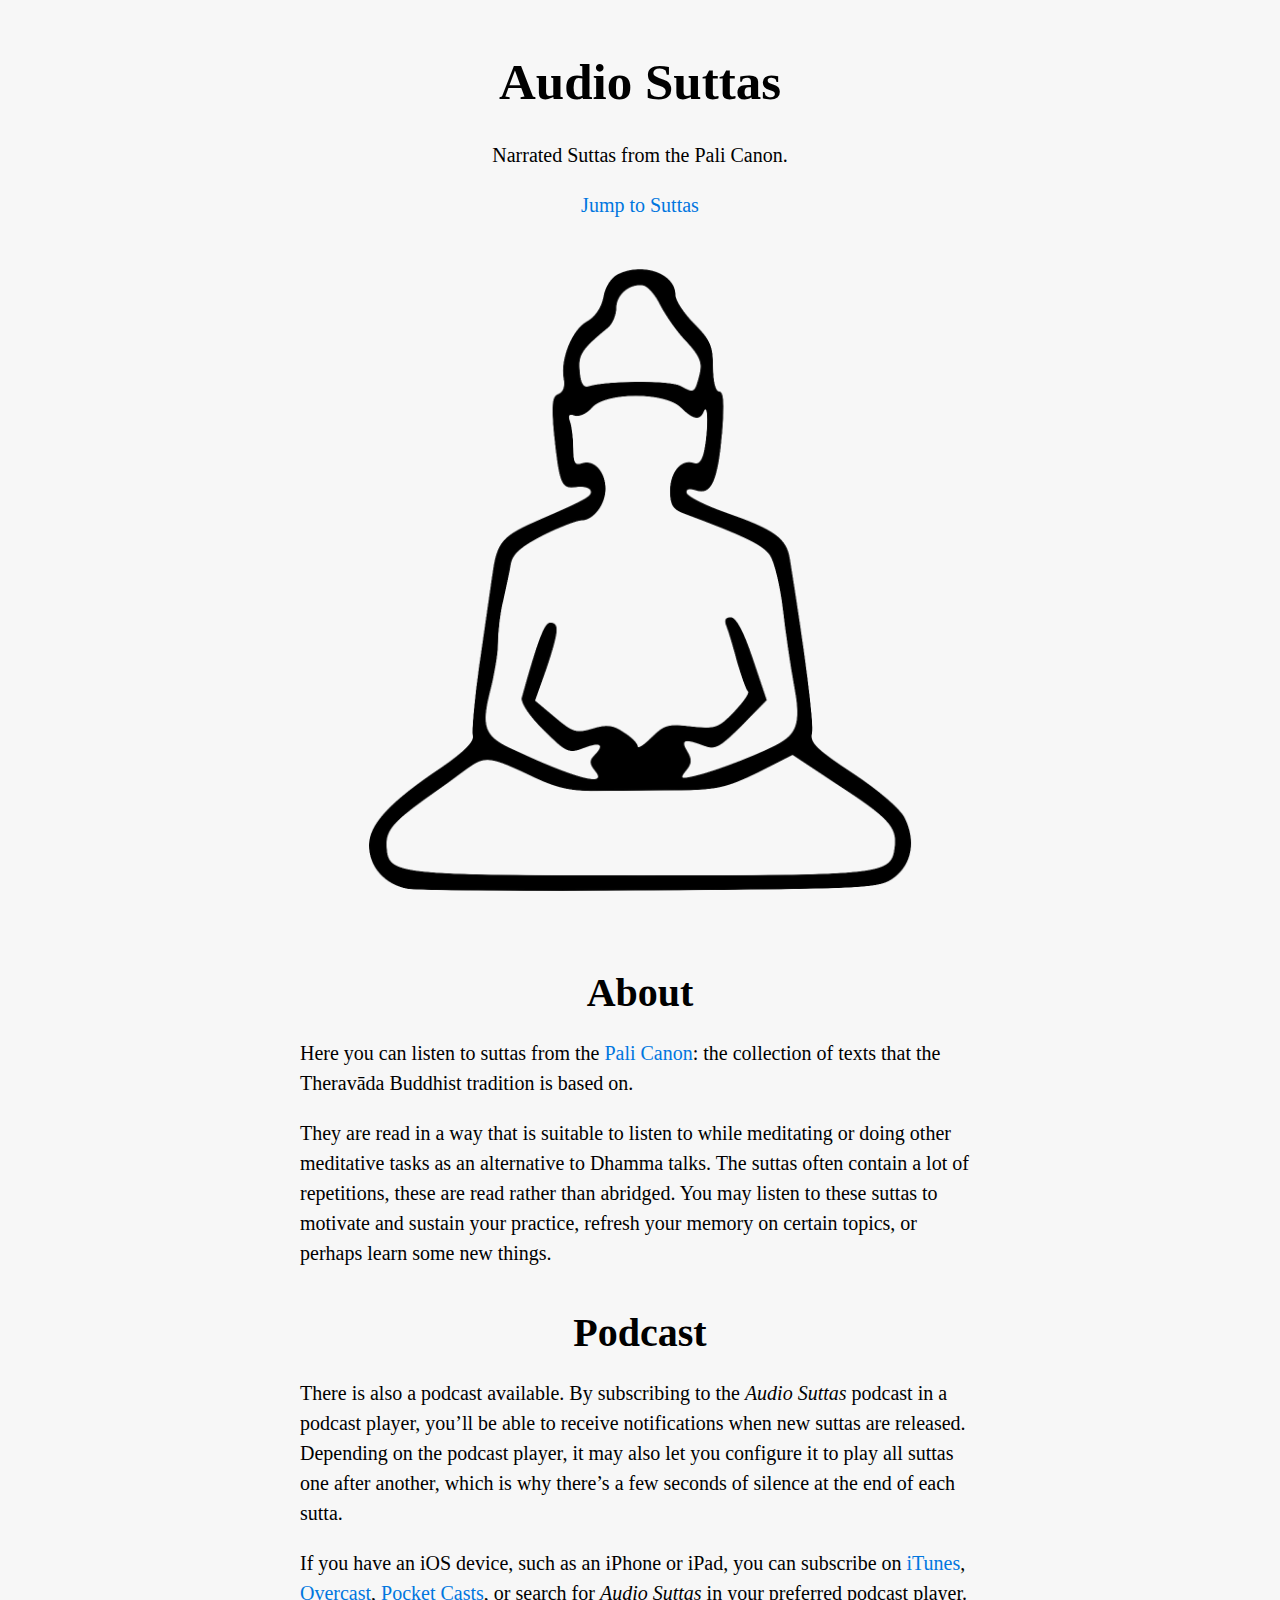
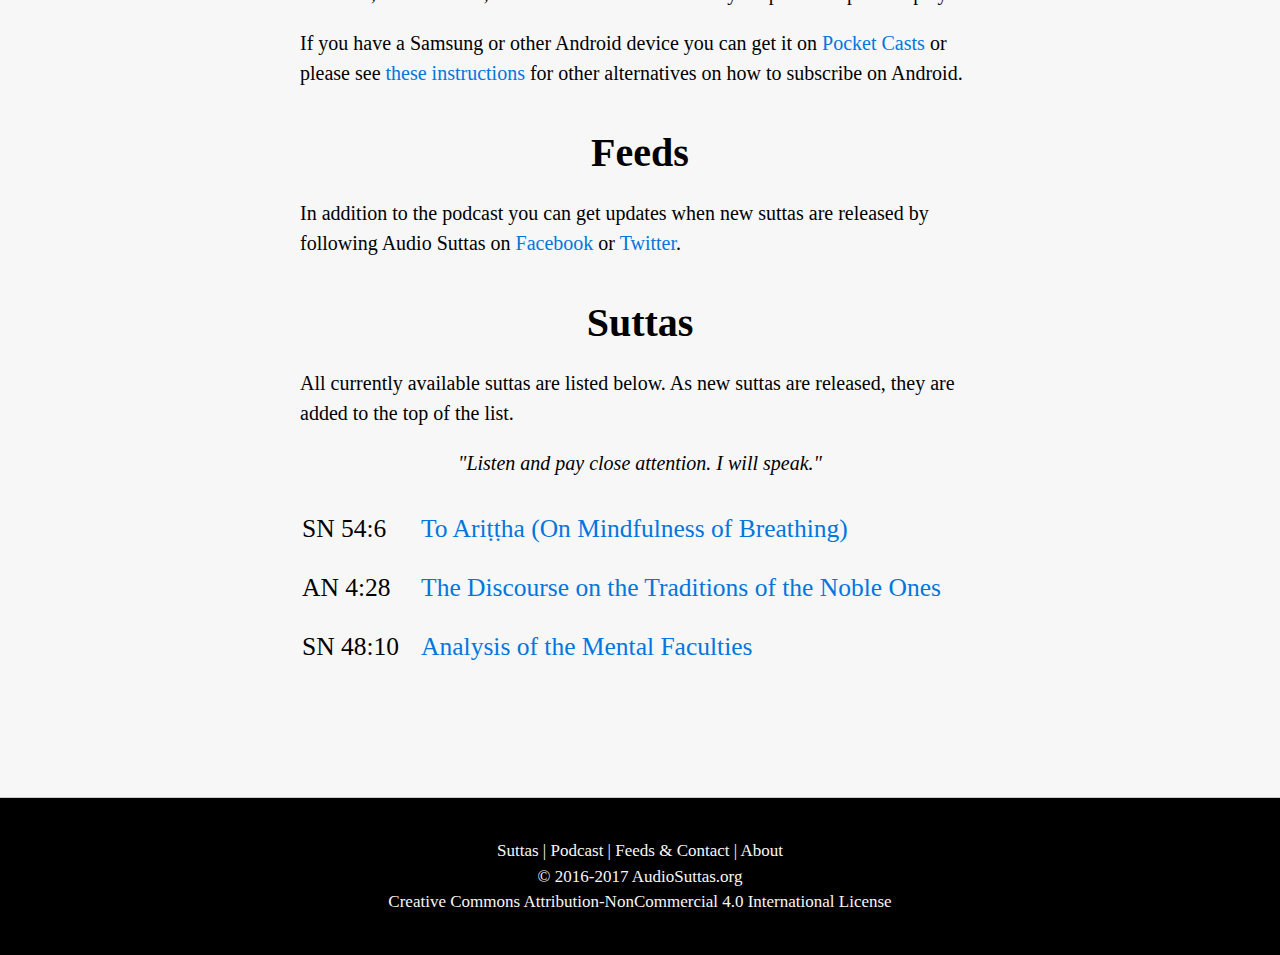
<file: index.html>
<!DOCTYPE html>
<html xmlns="http://www.w3.org/1999/xhtml" xml:lang="en" lang="en">
<head>

	<meta charset="utf-8">
	<meta http-equiv="X-UA-Compatible" content="IE=edge">
	<meta name="viewport" content="width=device-width, initial-scale=1">
	<meta name="robots" content="all">
	<meta name="copyright" content="Audio Suttas" />
	<link rel="stylesheet" href="/style.css" type="text/css">

	<!-- Page Specifics -->				
	<title>Audio Suttas</title>
	<meta name="description" content="Narrated suttas from the Pali Canon.">
	<meta name="keywords" content="dhamma, dharma, theravada, sutta, reading, audio, pali canon, buddhism, podcast">    
	<link rel="canonical" href="http://audiosuttas.org/">

	<!-- Open Graph -->
	<meta property="og:locale" content="en_US">
	<meta property="og:type" content="article">
	<meta property="og:title" content="Audio Suttas">
	<meta property="og:description" content="Narrated suttas from the Pali Canon.">
	<meta property="og:url" content="http://audiosuttas.org/">
	<meta property="og:site_name" content="Audio Suttas">    
	<meta property="og:image" content="http://audiosuttas.org/audiosuttas-400x400.png">
	<meta property="og:image:width" content="400" />
	<meta property="og:image:height" content="400" />
    
	<!-- Twitter Card -->
	<meta name="twitter:card" content="summary" />
	<meta name="twitter:site" content="@audiosuttas" />

</head>

<body class="site">
	<div class="site-wrap">
		
		<header class="px2">
			<div class="measure">
				<h1 class="center">Audio Suttas</h1>
				<p class="center">
					Narrated Suttas from the Pali Canon.
				</p>	
				<p class="center"><a class="center" href="#suttas">Jump to Suttas</a></p>
			</div>
		</header>
		
		<div class="px2">
			<div class="measure">
				
				<div>
					<img src="/audiosuttas-1400x1400.png" alt="Audio Suttas" />
				</div>
			
				<h2 id="about" class="center">About</h2>
				
				<p>
					Here you can listen to suttas from the <a href="https://en.wikipedia.org/wiki/Pāli_Canon">Pali Canon</a>: the collection of texts 
					that the Theravāda Buddhist tradition is based on.
				</p>
				
				<p>
					They are read in a way that is suitable to listen to while meditating or doing other meditative tasks as an alternative to Dhamma talks.
					The suttas often contain a lot of repetitions, these are read rather than abridged. 			
					You may listen to these suttas to motivate and sustain your practice, refresh your memory on certain topics, or perhaps learn some new things.
				</p>
		
				<h2 id="podcast" class="center">Podcast</h2>
		
				<p>
					There is also a podcast available. By subscribing to the <em>Audio Suttas</em> podcast in a podcast player, you’ll be able to receive notifications when new suttas are released.
					Depending on the podcast player, it may also let you configure it to play all suttas one after another, which is why
					there’s a few seconds of silence at the end of each sutta.	
				</p>
				
				<p>
					If you have an iOS device, such as an iPhone or iPad, you can subscribe on <a href="http://link.audiosuttas.org/itunes">iTunes</a>,
					<a href="http://link.audiosuttas.org/overcast">Overcast</a>, <a href="http://link.audiosuttas.org/pocketcasts">Pocket Casts</a>, or search for <em>Audio Suttas</em> in your 
					preferred podcast player.
				</p>
				
				<p>
					If you have a Samsung or other Android device you can get it on 
					<a href="http://link.audiosuttas.org/pocketcasts">Pocket Casts</a> or please see 
					<a href="http://link.audiosuttas.org/android" title="Subscribe on Android">these instructions</a>
					for other alternatives on how to subscribe on Android.
				</p>
				
				<h2 id="feeds" class="center">Feeds</h2>		
				
				<p>
					In addition to the podcast you can get updates when new suttas are released by following Audio Suttas on 
					<a href="http://link.audiosuttas.org/facebook">Facebook</a> or <a href="http://link.audiosuttas.org/twitter">Twitter</a>.
				</p>
				
				<h2 id="suttas" class="center">Suttas</h2>
				
				<p>All currently available suttas are listed below. As new suttas are released, they are added to the top of the list.</p>
			
				<p class="center">
					<em>"Listen and pay close attention. I will speak."</em>
				</p>
				
				<table class="suttas">
					<tr>
						<td>SN 54:6</td>
						<td><a href="sn54/6/">To Ariṭṭha (On Mindfulness of Breathing)</a></td>
					</tr>
					<tr>
						<td>AN 4:28</td>
						<td><a href="an4/28/">The Discourse on the Traditions of the Noble Ones</a></td>
					</tr>
					<tr>
						<td>SN 48:10</td>
						<td><a href="sn48/10/">Analysis of the Mental Faculties</a></td>
					</tr>						
				</table>
			
			</div>
		</div>
	</div>
	
	<footer class="center px2 py3">
	  <div class="measure">
		  <a href="/#suttas">Suttas</a> | <a href="/#podcast">Podcast</a> | <a href="/#feeds">Feeds &amp; Contact</a> | <a href="/#about">About</a> 
			<br/>© 2016-2017 AudioSuttas.org
			<br/><a href="http://creativecommons.org/licenses/by-nc/4.0/">Creative Commons Attribution-NonCommercial 4.0 International License</a>
	  </div>
	</footer>
	
</body>
</html>
</file>
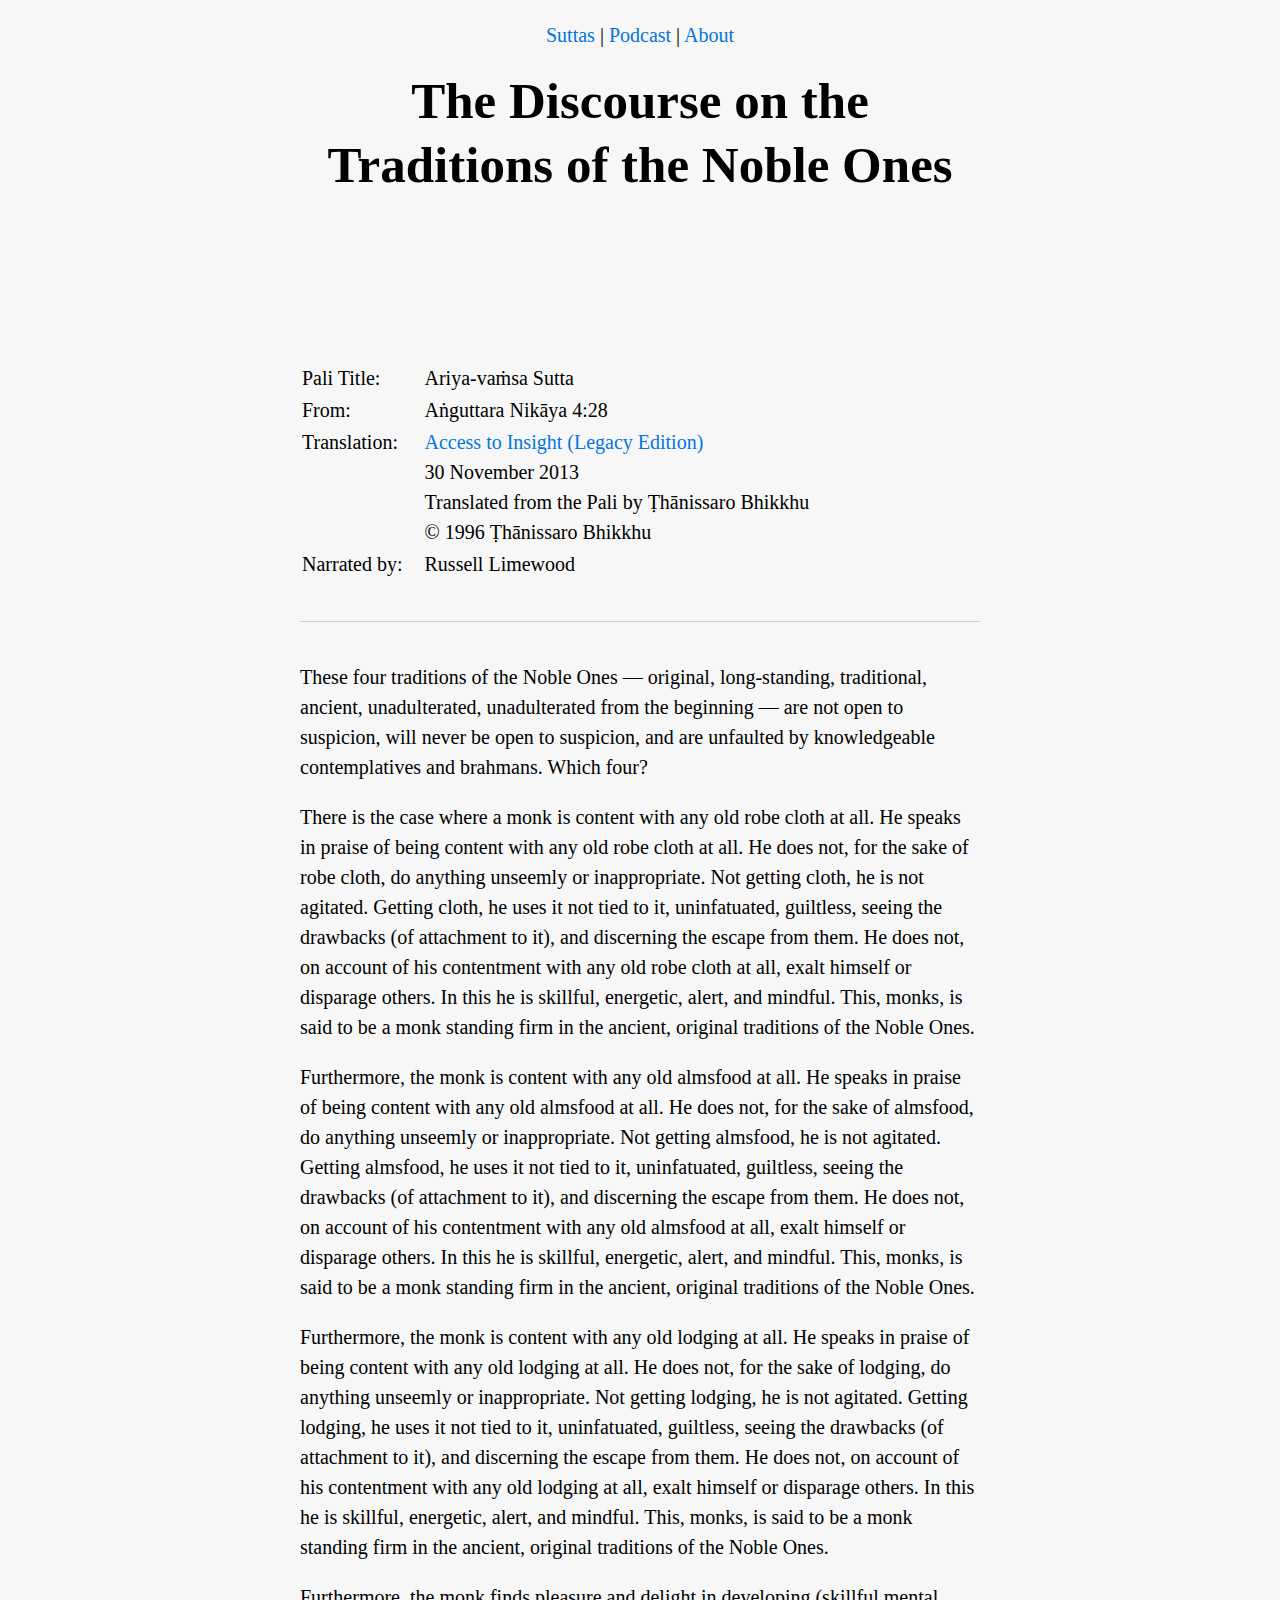
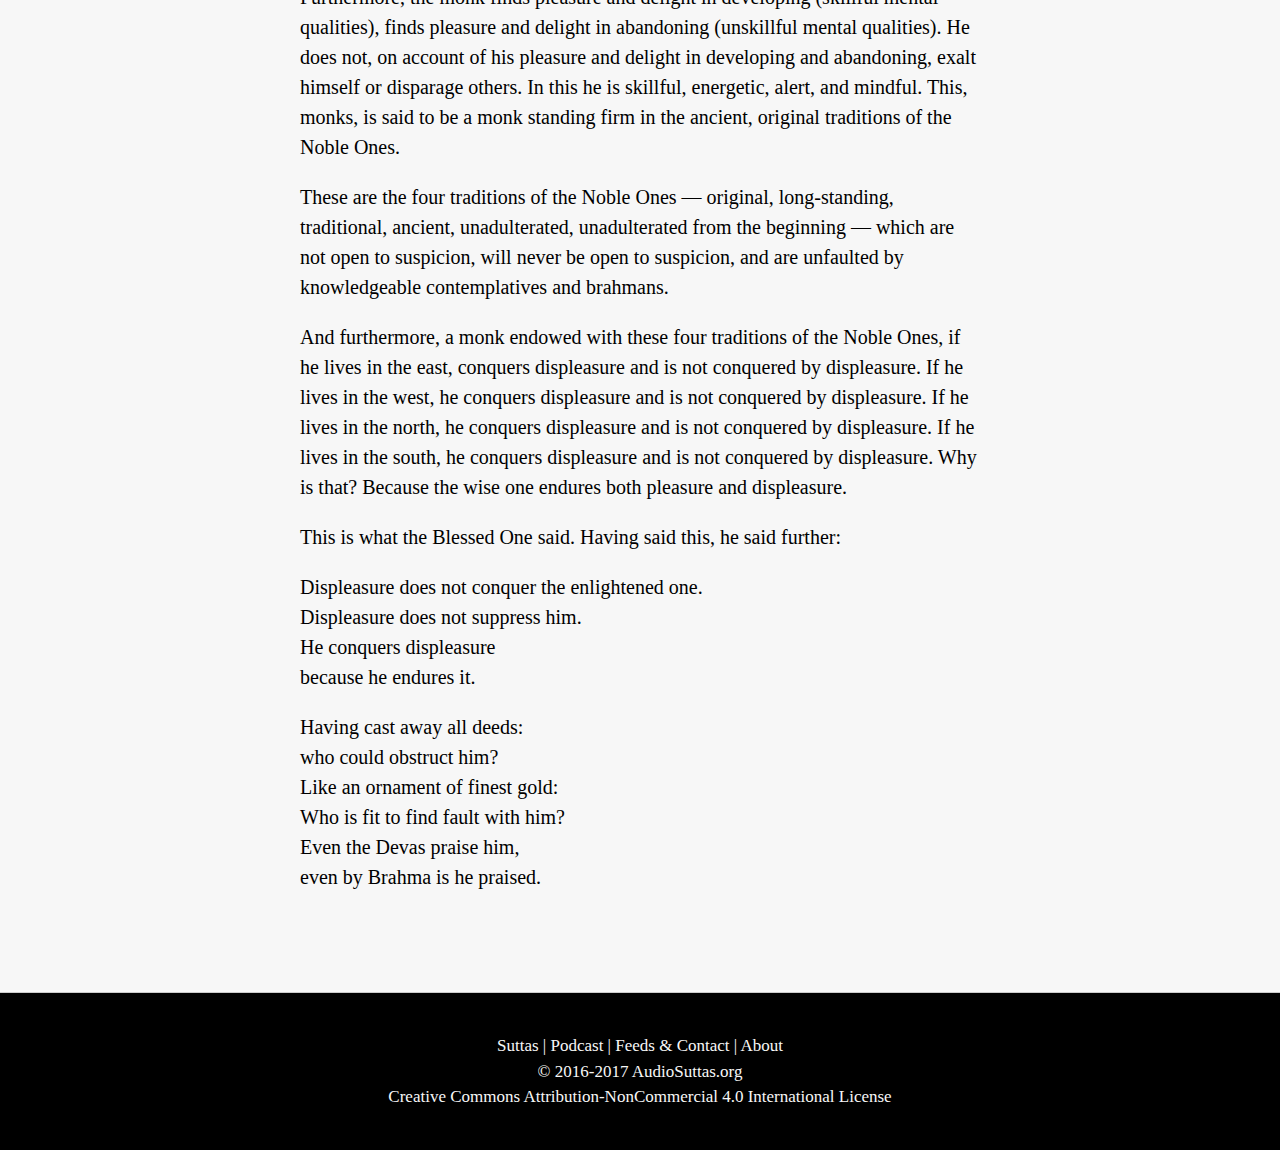
<file: an4/28/index.html>
<!DOCTYPE html>
<html xmlns="http://www.w3.org/1999/xhtml" xml:lang="en" lang="en">
<head>

	<meta charset="utf-8">
	<meta http-equiv="X-UA-Compatible" content="IE=edge">
	<meta name="viewport" content="width=device-width, initial-scale=1">
	<meta name="robots" content="all">
	<meta name="copyright" content="Audio Suttas" />
	<link rel="stylesheet" href="/style.css" type="text/css">

	<!-- Page Specifics -->				
	<title>The Discourse on the Traditions of the Noble Ones</title>
	<meta name="description" content="Listen to a narrated version of this sutta.">
	<meta name="keywords" content="dhamma, dharma, theravada, sutta, reading, audio, pali canon, buddhism, podcast">
	<link rel="canonical" href="http://audiosuttas.org/an4/28/">

	<!-- Open Graph -->
	<meta property="og:locale" content="en_US">
	<meta property="og:type" content="article">
	<meta property="og:title" content="The Discourse on the Traditions of the Noble Ones">
	<meta property="og:description" content="Listen to a narrated version of this sutta.">
	<meta property="og:url" content="http://audiosuttas.org/an4/28/">
	<meta property="og:site_name" content="Audio Suttas">    
	<meta property="og:image" content="http://audiosuttas.org/audiosuttas-400x400.png">
	<meta property="og:image:width" content="400" />
	<meta property="og:image:height" content="400" />
    
	<!-- Twitter Card -->
	<meta name="twitter:card" content="summary" />
	<meta name="twitter:site" content="@audiosuttas" />

</head>

<body class="site">
	<div class="site-wrap">
		
		<header class="px2">
			<div class="measure">
				<p class="center">
					<a href="/#suttas">Suttas</a> | <a href="/#podcast">Podcast</a> | <a href="/#about">About</a>	
				</p>	
			</div>
		</header>
		
		<div class="px2">
			<div class="measure">
				<article>
				<h1 class="center">The Discourse on the Traditions of the Noble Ones</h1>		
				
				<div class="episode">
					
					<iframe src="http://publisher.podtrac.com/player/ODQzMjQ1/Mg2" width="100%" height="100" scrolling="no" frameborder="no"></iframe>
					
					<table class="sutta-info">
						<tr>
							<td>Pali Title:</td>
							<td>Ariya-vaṁsa Sutta</td>
						</tr>
						<tr>
							<td>From:</td>
							<td>Aṅguttara Nikāya 4:28</td>
						</tr>
						<tr>
							<td>Translation:</td>
							<td>
								<a href="http://www.accesstoinsight.org/tipitaka/an/an04/an04.028.than.html">Access to Insight (Legacy Edition)</a> 
								<br/>30 November 2013
								<br/>Translated from the Pali by Ṭhānissaro Bhikkhu
								<br/> © 1996 Ṭhānissaro Bhikkhu
							</td>
						</tr>
						<tr>
							<td>Narrated by:</td>
							<td>Russell Limewood</td>
						</tr>
					</table>
				</div>
				
				<hr/>
				
				<div class="sutta-text">
					<p>These four traditions of the Noble Ones — original, long-standing, traditional, ancient, unadulterated, unadulterated from the beginning — are not open to suspicion, will never be open to suspicion, and are unfaulted by knowledgeable contemplatives and brahmans. Which four?</p>
					
					<p>There is the case where a monk is content with any old robe cloth at all. He speaks in praise of being content with any old robe cloth at all. He does not, for the sake of robe cloth, do anything unseemly or inappropriate. Not getting cloth, he is not agitated. Getting cloth, he uses it not tied to it, uninfatuated, guiltless, seeing the drawbacks (of attachment to it), and discerning the escape from them. He does not, on account of his contentment with any old robe cloth at all, exalt himself or disparage others. In this he is skillful, energetic, alert, and mindful. This, monks, is said to be a monk standing firm in the ancient, original traditions of the Noble Ones.</p>
					
					<p>Furthermore, the monk is content with any old almsfood at all. He speaks in praise of being content with any old almsfood at all. He does not, for the sake of almsfood, do anything unseemly or inappropriate. Not getting almsfood, he is not agitated. Getting almsfood, he uses it not tied to it, uninfatuated, guiltless, seeing the drawbacks (of attachment to it), and discerning the escape from them. He does not, on account of his contentment with any old almsfood at all, exalt himself or disparage others. In this he is skillful, energetic, alert, and mindful. This, monks, is said to be a monk standing firm in the ancient, original traditions of the Noble Ones.</p>
					
					<p>Furthermore, the monk is content with any old lodging at all. He speaks in praise of being content with any old lodging at all. He does not, for the sake of lodging, do anything unseemly or inappropriate. Not getting lodging, he is not agitated. Getting lodging, he uses it not tied to it, uninfatuated, guiltless, seeing the drawbacks (of attachment to it), and discerning the escape from them. He does not, on account of his contentment with any old lodging at all, exalt himself or disparage others. In this he is skillful, energetic, alert, and mindful. This, monks, is said to be a monk standing firm in the ancient, original traditions of the Noble Ones.</p>
					
					<p>Furthermore, the monk finds pleasure and delight in developing (skillful mental qualities), finds pleasure and delight in abandoning (unskillful mental qualities). He does not, on account of his pleasure and delight in developing and abandoning, exalt himself or disparage others. In this he is skillful, energetic, alert, and mindful. This, monks, is said to be a monk standing firm in the ancient, original traditions of the Noble Ones.</p>
					
					<p>These are the four traditions of the Noble Ones — original, long-standing, traditional, ancient, unadulterated, unadulterated from the beginning — which are not open to suspicion, will never be open to suspicion, and are unfaulted by knowledgeable contemplatives and brahmans.</p>
					
					<p>And furthermore, a monk endowed with these four traditions of the Noble Ones, if he lives in the east, conquers displeasure and is not conquered by displeasure. If he lives in the west, he conquers displeasure and is not conquered by displeasure. If he lives in the north, he conquers displeasure and is not conquered by displeasure. If he lives in the south, he conquers displeasure and is not conquered by displeasure. Why is that? Because the wise one endures both pleasure and displeasure.</p>
					
					<p>This is what the Blessed One said. Having said this, he said further:</p>
					
					<p>Displeasure does not conquer the enlightened one.<br/>
					 Displeasure does not suppress him.<br/>
					He conquers displeasure<br/>
					 because he endures it.</p>
					
					<p>Having cast away all deeds:<br/>
					 who could obstruct him?<br/>
					Like an ornament of finest gold:<br/>
					 Who is fit to find fault with him?<br/>
					Even the Devas praise him,<br/>
					 even by Brahma is he praised.</p>
				</div> 
				</article>			
			</div>
		</div>
	</div>
	
	<footer class="center px2 py3">
	  <div class="measure">
			<a href="/#suttas">Suttas</a> | <a href="/#podcast">Podcast</a> | <a href="/#feeds">Feeds &amp; Contact</a> | <a href="/#about">About</a> 
		  <br/>© 2016-2017 AudioSuttas.org
		  <br/><a href="http://creativecommons.org/licenses/by-nc/4.0/">Creative Commons Attribution-NonCommercial 4.0 International License</a>
	  </div>
	</footer>
	
</body>
</html>
</file>
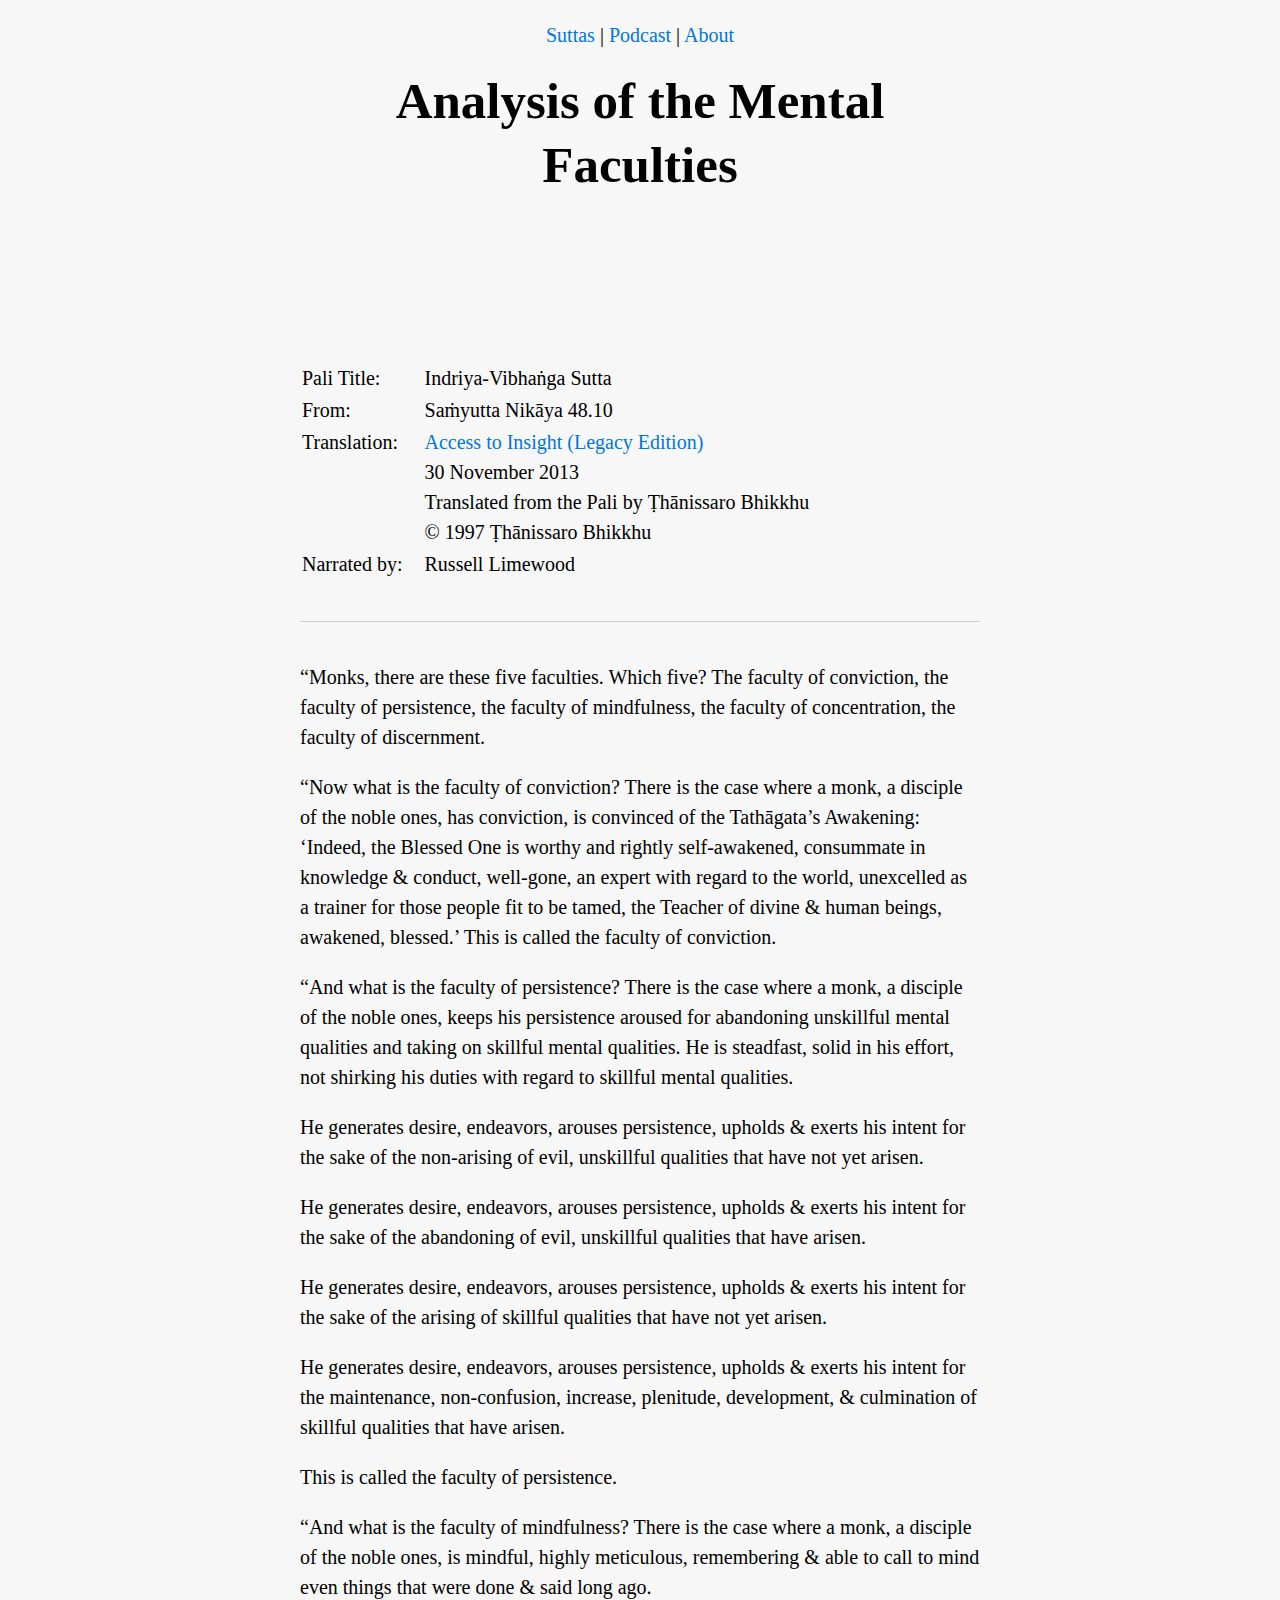
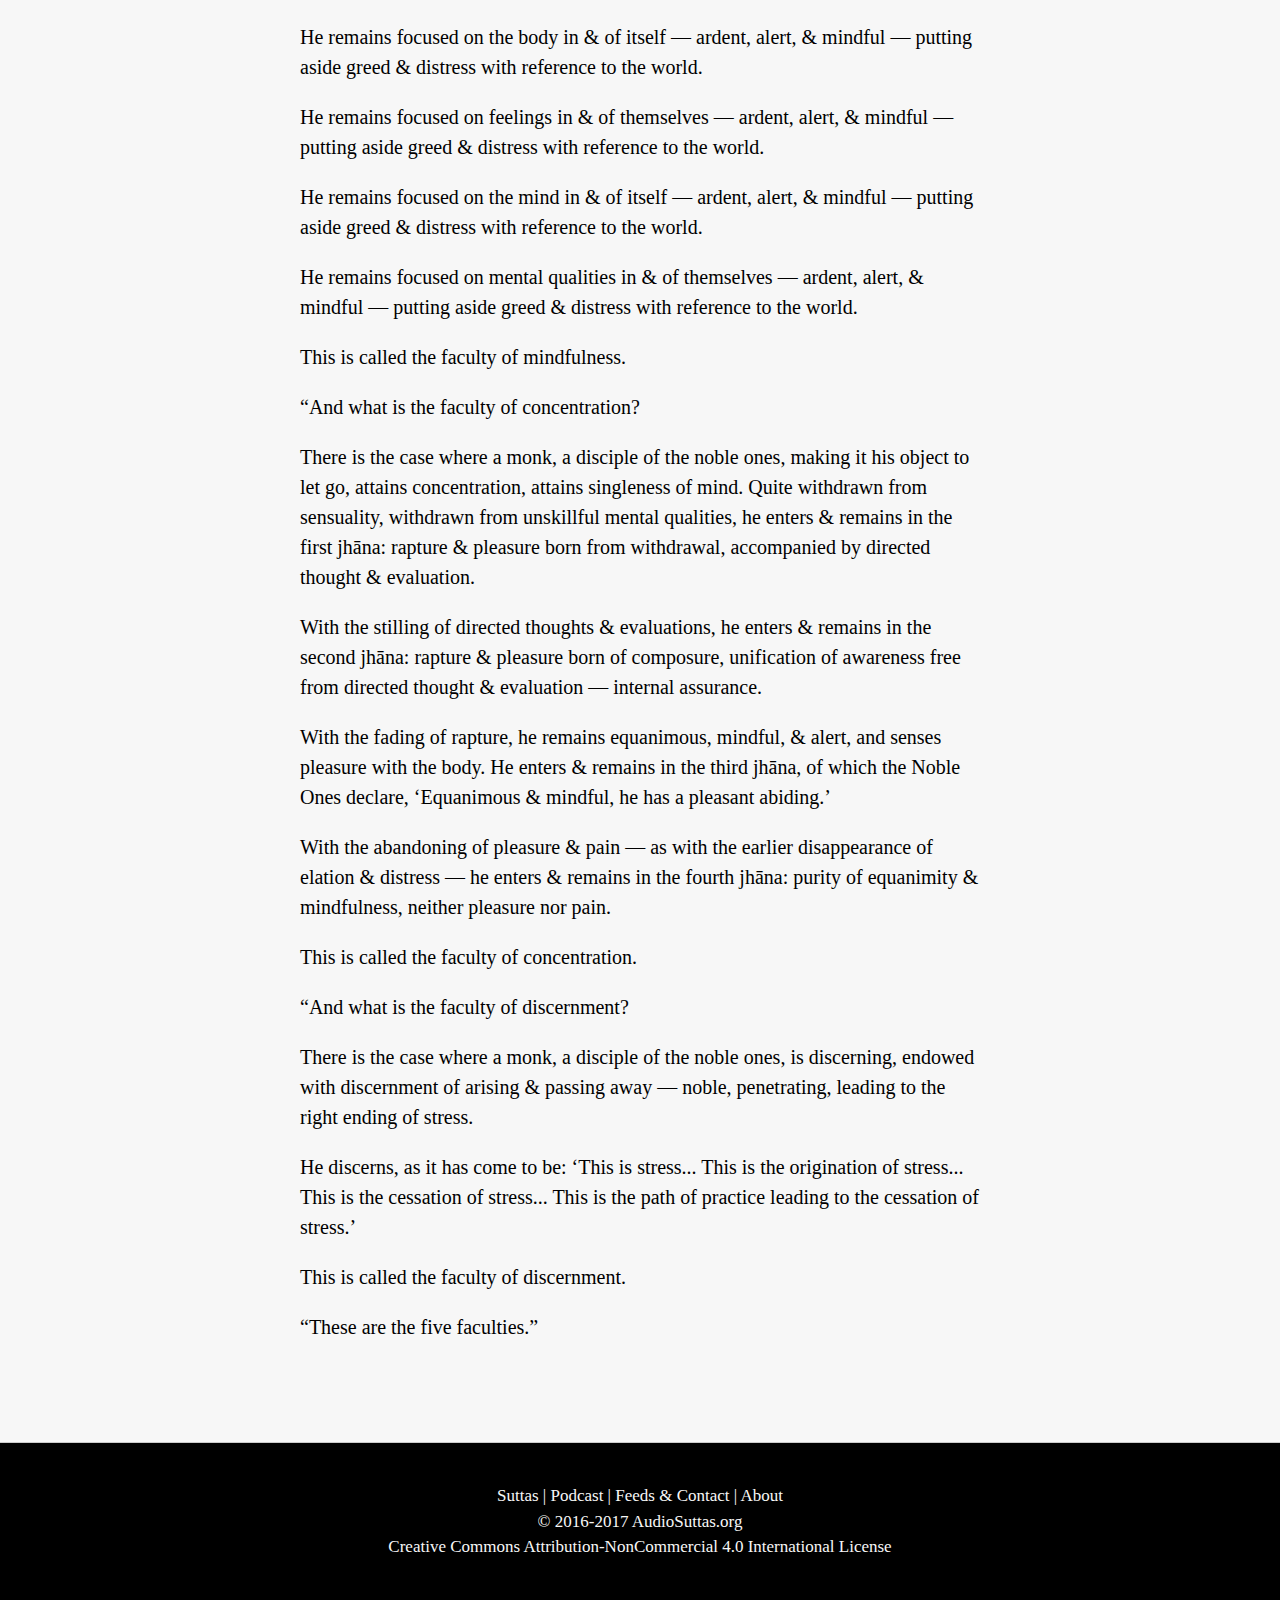
<file: sn48/10/index.html>
<!DOCTYPE html>
<html xmlns="http://www.w3.org/1999/xhtml" xml:lang="en" lang="en">
<head>

	<meta charset="utf-8">
	<meta http-equiv="X-UA-Compatible" content="IE=edge">
	<meta name="viewport" content="width=device-width, initial-scale=1">
	<meta name="robots" content="all">
	<meta name="copyright" content="Audio Suttas" />
	<link rel="stylesheet" href="/style.css" type="text/css">

	<!-- Page Specifics -->				
	<title>Analysis of the Mental Faculties</title>
	<meta name="description" content="Listen to a narrated version of this sutta.">
	<meta name="keywords" content="dhamma, dharma, theravada, sutta, reading, audio, pali canon, buddhism, podcast">
	<link rel="canonical" href="http://audiosuttas.org/sn48/10/">

	<!-- Open Graph -->
	<meta property="og:locale" content="en_US">
	<meta property="og:type" content="article">
	<meta property="og:title" content="Analysis of the Mental Faculties">
	<meta property="og:description" content="Listen to a narrated version of this sutta.">
	<meta property="og:url" content="http://audiosuttas.org/sn48/10/">
	<meta property="og:site_name" content="Audio Suttas">    
	<meta property="og:image" content="http://audiosuttas.org/audiosuttas-400x400.png">
	<meta property="og:image:width" content="400" />
	<meta property="og:image:height" content="400" />
    
	<!-- Twitter Card -->
	<meta name="twitter:card" content="summary" />
	<meta name="twitter:site" content="@audiosuttas" />

</head>

<body class="site">
	<div class="site-wrap">
		
		<header class="px2">
			<div class="measure">
				<p class="center">
					<a href="/#suttas">Suttas</a> | <a href="/#podcast">Podcast</a> | <a href="/#about">About</a>
				</p>	
			</div>
		</header>
		
		<div class="px2">
			<div class="measure">
				<article>
				<h1 class="center">Analysis of the Mental Faculties</h1>		
				
				<div class="episode">

					<iframe src="http://publisher.podtrac.com/player/ODQzMjQ1/MQ2" width="100%" height="100" scrolling="no" frameborder="no"></iframe>
					
					<table class="sutta-info">
						<tr>
							<td>Pali Title:</td>
							<td>Indriya-Vibhaṅga Sutta</td>
						</tr>
						<tr>
							<td>From:</td>
							<td>Saṁyutta Nikāya 48.10</td>
						</tr>
						<tr>
							<td>Translation:</td>
							<td>
								<a href="http://www.accesstoinsight.org/tipitaka/sn/sn48/sn48.010.than.html">Access to Insight (Legacy Edition)</a> 
								<br/>30 November 2013
								<br/>Translated from the Pali by Ṭhānissaro Bhikkhu
								<br/> © 1997 Ṭhānissaro Bhikkhu
							</td>
						</tr>
						<tr>
							<td>Narrated by:</td>
							<td>Russell Limewood</td>
						</tr>
					</table>
				</div>
				
				<hr/>
				
				<div class="sutta-text">
					<p>“Monks, there are these five faculties. Which five? The faculty of conviction, the faculty of persistence, the faculty of mindfulness, the faculty of concentration, the faculty of discernment.</p>
					
					<p>“Now what is the faculty of conviction? There is the case where a monk, a disciple of the noble ones, has conviction, is convinced of the Tathāgata’s Awakening: ‘Indeed, the Blessed One is worthy and rightly self-awakened, consummate in knowledge &amp; conduct, well-gone, an expert with regard to the world, unexcelled as a trainer for those people fit to be tamed, the Teacher of divine &amp; human beings, awakened, blessed.’ This is called the faculty of conviction.</p>
					
					<p>“And what is the faculty of persistence? There is the case where a monk, a disciple of the noble ones, keeps his persistence aroused for abandoning unskillful mental qualities and taking on skillful mental qualities. He is steadfast, solid in his effort, not shirking his duties with regard to skillful mental qualities. </p>
					
					<p>He generates desire, endeavors, arouses persistence, upholds &amp; exerts his intent for the sake of the non-arising of evil, unskillful qualities that have not yet arisen. </p>
					
					<p>He generates desire, endeavors, arouses persistence, upholds &amp; exerts his intent for the sake of the abandoning of evil, unskillful qualities that have arisen.</p>
					
					<p>He generates desire, endeavors, arouses persistence, upholds &amp; exerts his intent for the sake of the arising of skillful qualities that have not yet arisen.</p>
					
					<p>He generates desire, endeavors, arouses persistence, upholds &amp; exerts his intent for the maintenance, non-confusion, increase, plenitude, development, &amp; culmination of skillful qualities that have arisen.</p>
					
					<p>This is called the faculty of persistence.</p>
					
					<p>“And what is the faculty of mindfulness? There is the case where a monk, a disciple of the noble ones, is mindful, highly meticulous, remembering &amp; able to call to mind even things that were done &amp; said long ago. </p>
					
					<p>He remains focused on the body in &amp; of itself — ardent, alert, &amp; mindful — putting aside greed &amp; distress with reference to the world. </p>
					
					<p>He remains focused on feelings in &amp; of themselves — ardent, alert, &amp; mindful — putting aside greed &amp; distress with reference to the world.</p>
					
					<p>He remains focused on the mind in &amp; of itself — ardent, alert, &amp; mindful — putting aside greed &amp; distress with reference to the world.</p>
					
					<p>He remains focused on mental qualities in &amp; of themselves — ardent, alert, &amp; mindful — putting aside greed &amp; distress with reference to the world. </p>
					
					<p>This is called the faculty of mindfulness.</p>
					
					<p>“And what is the faculty of concentration? </p>
					
					<p>There is the case where a monk, a disciple of the noble ones, making it his object to let go, attains concentration, attains singleness of mind. Quite withdrawn from sensuality, withdrawn from unskillful mental qualities, he enters &amp; remains in the first jhāna: rapture &amp; pleasure born from withdrawal, accompanied by directed thought &amp; evaluation.</p>
					
					<p>With the stilling of directed thoughts &amp; evaluations, he enters &amp; remains in the second jhāna: rapture &amp; pleasure born of composure, unification of awareness free from directed thought &amp; evaluation — internal assurance. </p>
					
					<p>With the fading of rapture, he remains equanimous, mindful, &amp; alert, and senses pleasure with the body. He enters &amp; remains in the third jhāna, of which the Noble Ones declare, ‘Equanimous &amp; mindful, he has a pleasant abiding.’ </p>
					
					<p>With the abandoning of pleasure &amp; pain — as with the earlier disappearance of elation &amp; distress — he enters &amp; remains in the fourth jhāna: purity of equanimity &amp; mindfulness, neither pleasure nor pain. </p>
					
					<p>This is called the faculty of concentration.</p>
					
					<p>“And what is the faculty of discernment? </p>
					
					<p>There is the case where a monk, a disciple of the noble ones, is discerning, endowed with discernment of arising &amp; passing away — noble, penetrating, leading to the right ending of stress. </p>
					
					<p>He discerns, as it has come to be: ‘This is stress... This is the origination of stress... This is the cessation of stress... This is the path of practice leading to the cessation of stress.’ </p>
					
					<p>This is called the faculty of discernment.</p>
					
					<p>“These are the five faculties.”</p>
				</div> 
				</article>			
			</div>
		</div>
	</div>
	
	<footer class="center px2 py3">
	  <div class="measure">
			<a href="/#suttas">Suttas</a> | <a href="/#podcast">Podcast</a> | <a href="/#feeds">Feeds &amp; Contact</a> | <a href="/#about">About</a>
		  <br/>© 2016-2017 AudioSuttas.org
		  <br/><a href="http://creativecommons.org/licenses/by-nc/4.0/">Creative Commons Attribution-NonCommercial 4.0 International License</a>
	  </div>
	</footer>
	
</body>
</html>
</file>
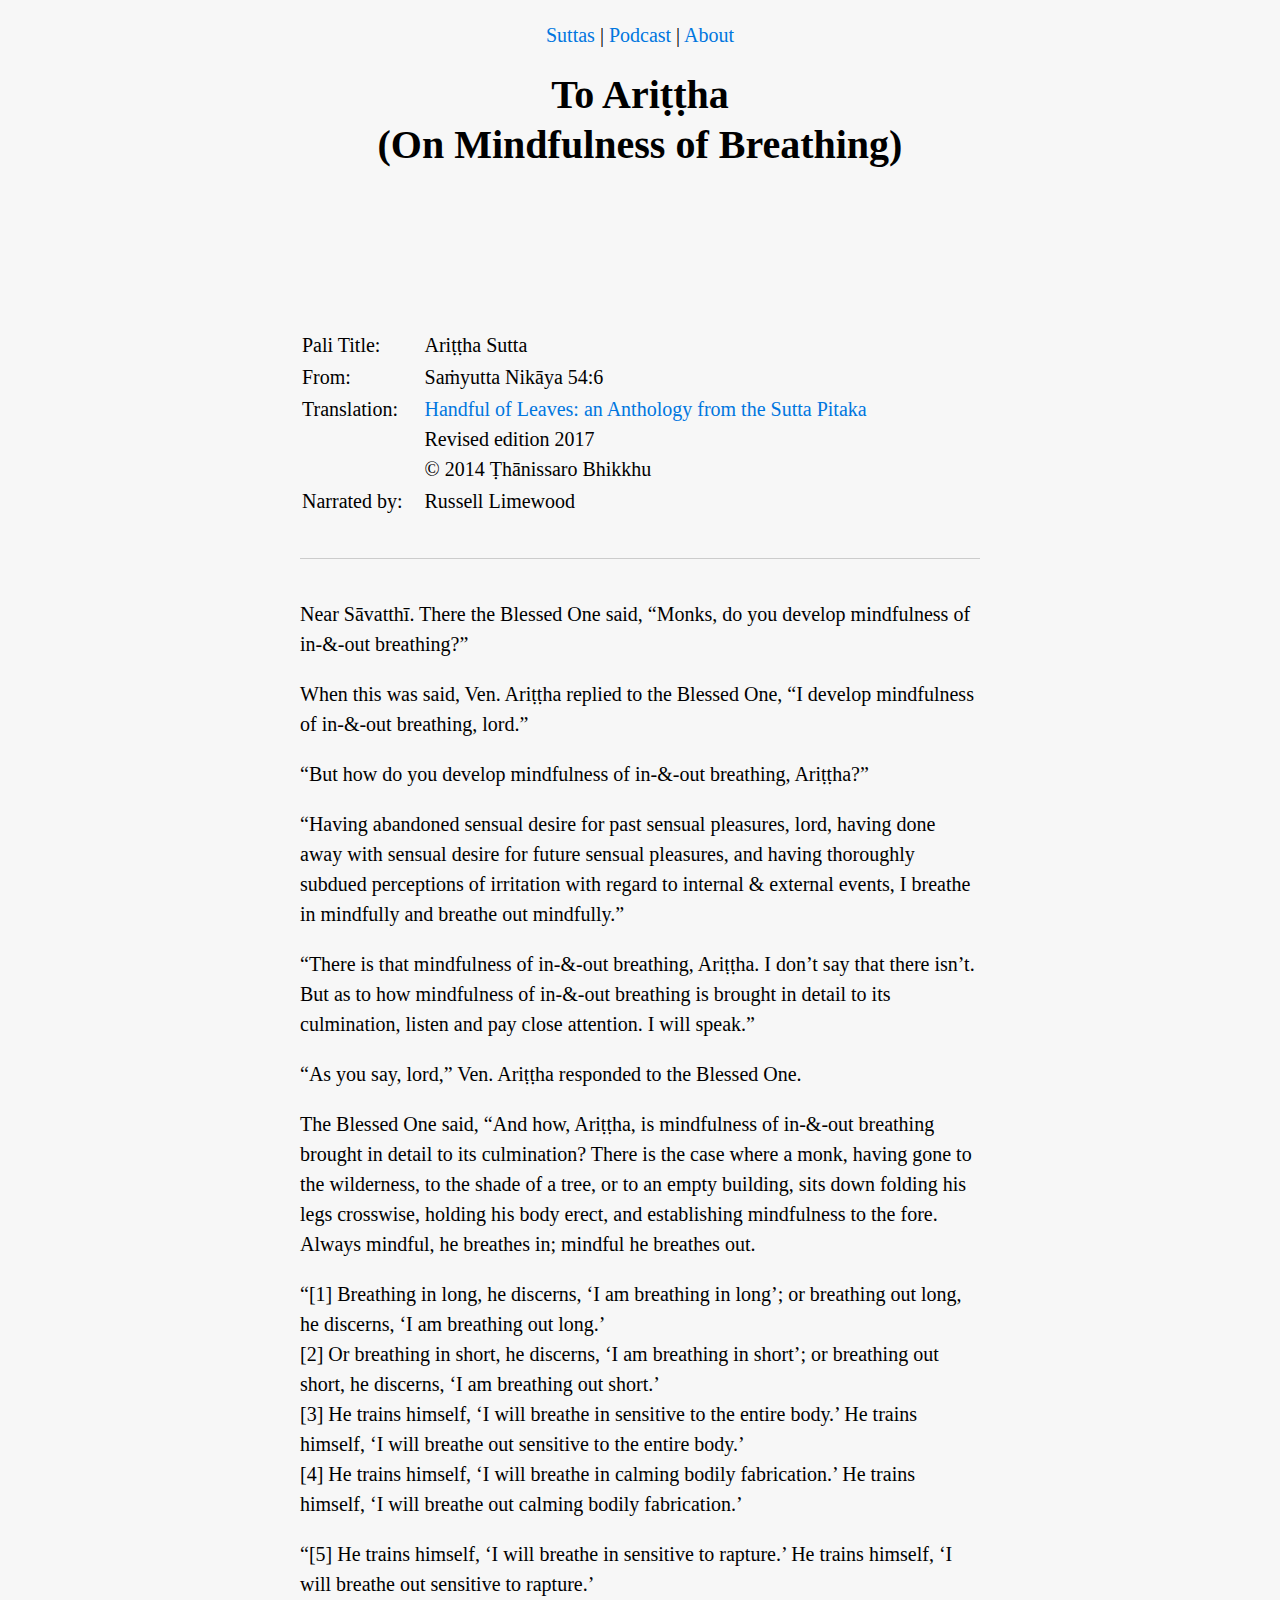
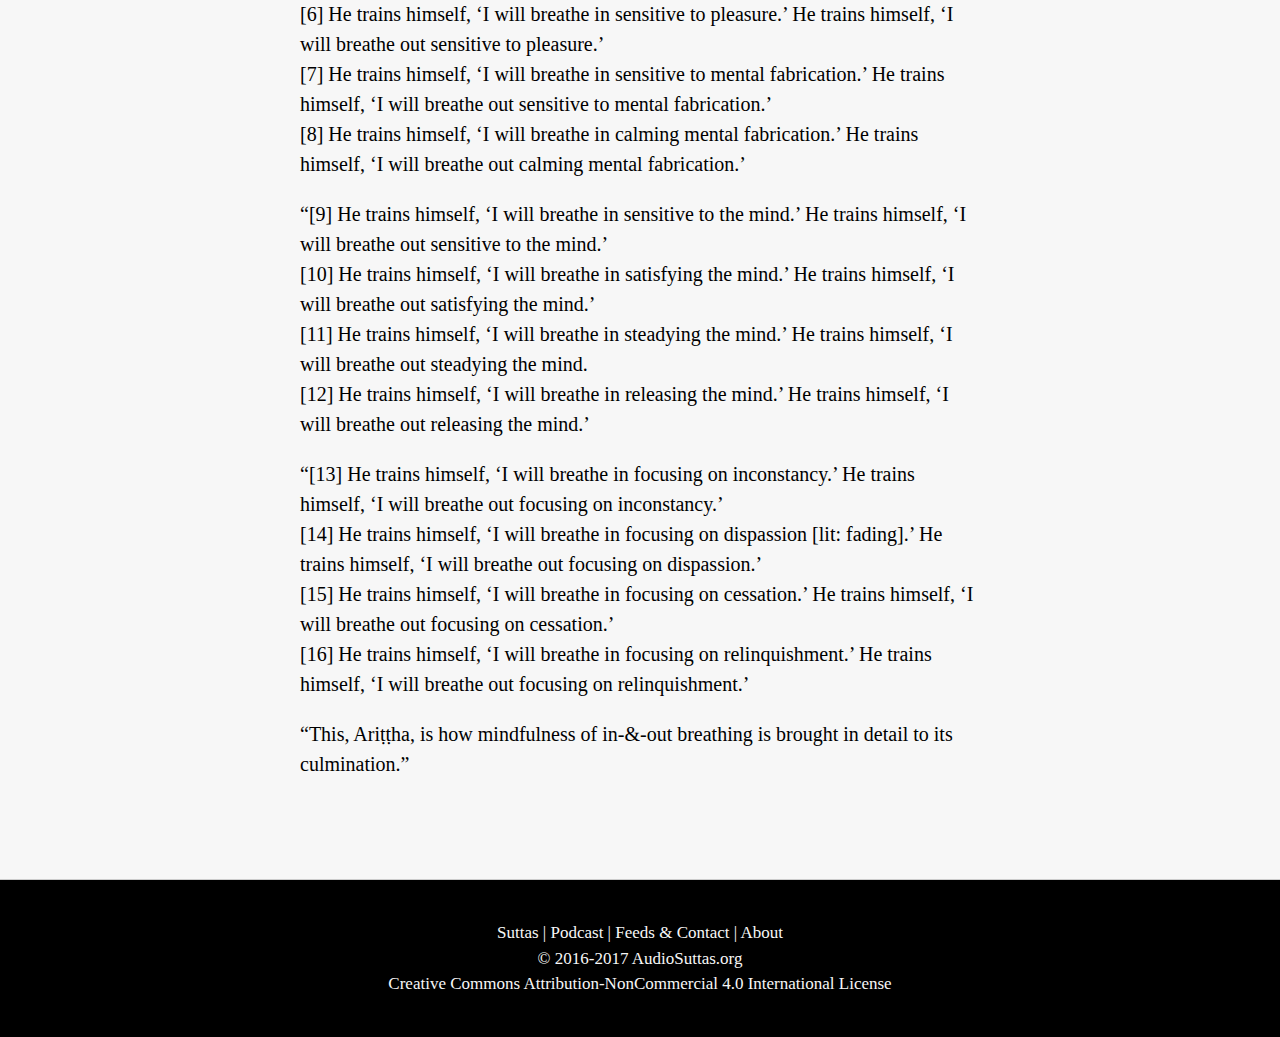
<file: sn54/6/index.html>
<!DOCTYPE html>
<html xmlns="http://www.w3.org/1999/xhtml" xml:lang="en" lang="en">
<head>

	<meta charset="utf-8">
	<meta http-equiv="X-UA-Compatible" content="IE=edge">
	<meta name="viewport" content="width=device-width, initial-scale=1">
	<meta name="robots" content="all">
	<meta name="copyright" content="Audio Suttas" />
	<link rel="stylesheet" href="/style.css" type="text/css">

	<!-- Page Specifics -->				
	<title>To Ariṭṭha (On Mindfulness of Breathing)</title>
	<meta name="description" content="Listen to a narrated version of this sutta.">
	<meta name="keywords" content="dhamma, dharma, theravada, sutta, reading, audio, pali canon, buddhism, podcast">   
	<link rel="canonical" href="http://audiosuttas.org/sn54/6/">

	<!-- Open Graph -->
	<meta property="og:locale" content="en_US">
	<meta property="og:type" content="article">
	<meta property="og:title" content="To Ariṭṭha (On Mindfulness of Breathing)">
	<meta property="og:description" content="Listen to a narrated version of this sutta.">
	<meta property="og:url" content="http://audiosuttas.org/sn54/6/">
	<meta property="og:site_name" content="Audio Suttas">    
	<meta property="og:image" content="http://audiosuttas.org/audiosuttas-400x400.png">
	<meta property="og:image:width" content="400" />
	<meta property="og:image:height" content="400" />
    
	<!-- Twitter Card -->
	<meta name="twitter:card" content="summary" />
	<meta name="twitter:site" content="@audiosuttas" />

</head>

<body class="site">
	<div class="site-wrap">
		
		<header class="px2">
			<div class="measure">
				<p class="center">
					<a href="/#suttas">Suttas</a> | <a href="/#podcast">Podcast</a> | <a href="/#about">About</a>
				</p>	
			</div>
		</header>
		
		<div class="px2">
			<div class="measure">
				<article>
					<h1 class="center h2">To Ariṭṭha<br/>(On Mindfulness of Breathing)</h1>		
					
					<div class="episode">
						<iframe src="http://publisher.podtrac.com/player/ODQzMjQ1/Mw2" width="100%" height="100" scrolling="no" frameborder="no"></iframe>
						
						<table class="sutta-info">
							<tr>
								<td>Pali Title:</td>
								<td>Ariṭṭha Sutta</td>
							</tr>
							<tr>
								<td>From:</td>
								<td>Saṁyutta Nikāya 54:6</td>
							</tr>
							<tr>
								<td>Translation:</td>
								<td>
									<a href="http://dhammatalks.org">Handful of Leaves: an Anthology from the Sutta Pitaka</a>
									<br/>Revised edition 2017 
									<br/>© 2014 Ṭhānissaro Bhikkhu
								</td>
							</tr>
							<tr>
								<td>Narrated by:</td>
								<td>Russell Limewood</td>
							</tr>
						</table>
					</div>
					
					<hr/>
					
					<div class="sutta-text">
						<p>Near Sāvatthī. There the Blessed One said, “Monks, do you develop mindfulness of in-&amp;-out breathing?”</p>
						
						<p>When this was said, Ven. Ariṭṭha replied to the Blessed One, “I develop mindfulness of in-&amp;-out breathing, lord.”</p>
						
						<p>“But how do you develop mindfulness of in-&amp;-out breathing, Ariṭṭha?”</p>
						
						<p>“Having abandoned sensual desire for past sensual pleasures, lord, having done away with sensual desire for future sensual pleasures, and having thoroughly subdued perceptions of irritation with regard to internal &amp; external events, I breathe in mindfully and breathe out mindfully.”</p>
						
						<p>“There is that mindfulness of in-&amp;-out breathing, Ariṭṭha. I don’t say that there isn’t. But as to how mindfulness of in-&amp;-out breathing is brought in detail to its culmination, listen and pay close attention. I will speak.”</p>
						
						<p>“As you say, lord,” Ven. Ariṭṭha responded to the Blessed One.</p>
						
						<p>The Blessed One said, “And how, Ariṭṭha, is mindfulness of in-&amp;-out breathing brought in detail to its culmination? There is the case where a monk, having gone to the wilderness, to the shade of a tree, or to an empty building, sits down folding his legs crosswise, holding his body erect, and establishing mindfulness to the fore. Always mindful, he breathes in; mindful he breathes out.</p>
						
						<p>“[1] Breathing in long, he discerns, ‘I am breathing in long’; or breathing out long, he discerns, ‘I am breathing out long.’<br/>
						[2] Or breathing in short, he discerns, ‘I am breathing in short’; or breathing out short, he discerns, ‘I am breathing out short.’<br/>
						[3] He trains himself, ‘I will breathe in sensitive to the entire body.’ He trains himself, ‘I will breathe out sensitive to the entire body.’<br/>
						[4] He trains himself, ‘I will breathe in calming bodily fabrication.’ He trains himself, ‘I will breathe out calming bodily fabrication.’</p>
						
						<p>“[5] He trains himself, ‘I will breathe in sensitive to rapture.’ He trains himself, ‘I will breathe out sensitive to rapture.’<br/>
						[6] He trains himself, ‘I will breathe in sensitive to pleasure.’ He trains himself, ‘I will breathe out sensitive to pleasure.’<br/>
						[7] He trains himself, ‘I will breathe in sensitive to mental fabrication.’ He trains himself, ‘I will breathe out sensitive to mental fabrication.’<br/>
						[8] He trains himself, ‘I will breathe in calming mental fabrication.’ He trains himself, ‘I will breathe out calming mental fabrication.’</p>
						
						<p>“[9] He trains himself, ‘I will breathe in sensitive to the mind.’ He trains himself, ‘I will breathe out sensitive to the mind.’<br/>
						[10] He trains himself, ‘I will breathe in satisfying the mind.’ He trains himself, ‘I will breathe out satisfying the mind.’<br/>
						[11] He trains himself, ‘I will breathe in steadying the mind.’ He trains himself, ‘I will breathe out steadying the mind.<br/>
						[12] He trains himself, ‘I will breathe in releasing the mind.’ He trains himself, ‘I will breathe out releasing the mind.’</p>
						
						<p>“[13] He trains himself, ‘I will breathe in focusing on inconstancy.’ He trains himself, ‘I will breathe out focusing on inconstancy.’<br/>
						[14] He trains himself, ‘I will breathe in focusing on dispassion [lit: fading].’ He trains himself, ‘I will breathe out focusing on dispassion.’<br/>
						[15] He trains himself, ‘I will breathe in focusing on cessation.’ He trains himself, ‘I will breathe out focusing on cessation.’<br/>
						[16] He trains himself, ‘I will breathe in focusing on relinquishment.’ He trains himself, ‘I will breathe out focusing on relinquishment.’</p>
						
						<p>“This, Ariṭṭha, is how mindfulness of in-&amp;-out breathing is brought in detail to its culmination.”</p>
					</div> 
				</article>
			</div>
		</div>
	</div>
	
	<footer class="center px2 py3">
	  <div class="measure">
			<a href="/#suttas">Suttas</a> | <a href="/#podcast">Podcast</a> | <a href="/#feeds">Feeds &amp; Contact</a> | <a href="/#about">About</a> 
		  <br/>© 2016-2017 AudioSuttas.org
		  <br/><a href="http://creativecommons.org/licenses/by-nc/4.0/">Creative Commons Attribution-NonCommercial 4.0 International License</a>
	  </div>
	</footer>
	
</body>
</html>
</file>
<file: style.css>
@charset "UTF-8";

html {
	background-color:rgb(247, 247, 247);
}

body,
button {
  margin: 0; }
	
body {
	font-family: Georgia, serif;
  line-height: 1.5;
  font-size: 100%;
}

img {
  max-width: 100%; }
	
a {
	color: #0076df;
  text-decoration: none; }

a:hover {
  text-decoration: underline; }
	
footer {
  background-color: #000000;
  border-top: thin solid #ccc;
  color: rgb(247, 247, 247);
  font-size: 0.85rem;
  font-weight: 300;
  text-align: center;
	margin: 4rem 0rem 0rem 0rem;}

footer a {
	color: rgb(247, 247, 247);
}

h1, .h1, h2, .h2, h3, .h3, h4, .h3, h5, .h5, h6, .h6 {
  font-weight: 600;
  line-height: 1.25;
  margin-top: 1em;
  margin-bottom: .5em; 
}
		
h1, .h1 {
  font-size: 2.55rem; 
}

article h1 {
	margin-top: 0.4em !important;
}

h2, .h2 {
  font-size: 2.0rem;
}

h3, .h3 {
  font-size: 1.5rem; }

h4, .h4 {
  font-size: 1.2rem; }

h5, .h5 {
  font-size: 0.875rem; }

h6, .h6 {
  font-size: 0.75rem; }
  
hr {
  display: block;
  margin-top: 2rem;
  margin-bottom: 2rem;
  padding: 0;
  height: 0px;
  width: 100%; 
  border: 0;
  border-bottom-style: solid;
  border-bottom-width: 1px;
  border-bottom-color: #ccc; }
}
  
@media screen and (min-width: 32em) {
	html {
    	font-size: 16px; 
/* 			background-color: gray;    	 */
	}
}

@media screen and (min-width: 48em) {
 	html {
		font-size: 18px; 
/* 		background-color: purple; */
	} 
}

@media screen and (min-width: 52em) {
	html {
/* 		background-color: olive; */
	}
}

@media screen and (min-width: 64em) {
  	html {
			font-size: 20px; 
/* 			background-color: red; */
	}
}
	
@media screen and (min-width: 78em) {
	html {
/* 		background-color: green; */
	}
	em img {
    	max-width: 56rem;
    	margin-left: -7em; 
	} 
}

@media screen and (min-width: 96em) {
}

.site {
  display: -webkit-box;
  display: -webkit-flex;
  display: -ms-flexbox;
  display: flex;
  -webkit-box-orient: vertical;
  -webkit-box-direction: normal;
  -webkit-flex-direction: column;
  -ms-flex-direction: column;
  flex-direction: column;
  min-height: 100vh; 
}
	
.site-wrap {
  -webkit-box-flex: 1;
  -webkit-flex: 1;
  -ms-flex: 1 0 auto;
  flex: 1 0 auto; 
}
  
.measure {
  margin: 0 auto;
  max-width: 34rem; 
}
  
.left-align {
	text-align: left; 
}

.center {
	text-align: center; 
}

.right-align {
	text-align: right; 
}
	
.nowrap {
  white-space: nowrap; 
}

.p1 {
  padding: 0.5rem; }

.py1 {
  padding-top: 0.5rem;
  padding-bottom: 0.5rem; }

.px1 {
  padding-left: 0.5rem;
  padding-right: 0.5rem; }

.p2 {
  padding: 1rem; }

.py2 {
  padding-top: 1rem;
  padding-bottom: 1rem; }

.px2 {
  padding-left: 1rem;
  padding-right: 1rem; }

.p3 {
  padding: 2rem; }

.py3 {
  padding-top: 2rem;
  padding-bottom: 2rem; }

.px3 {
  padding-left: 2rem;
  padding-right: 2rem; }

.p4 {
  padding: 4rem; }

.py4 {
  padding-top: 4rem;
  padding-bottom: 4rem; }

.px4 {
  padding-left: 4rem;
  padding-right: 4rem; }

td.nowrap {
	vertical-align: text-top;
}

table {
  width: 100%;
  max-width: 100%;
  margin-top: 1.5rem;
  margin-bottom: 1.5rem;
}

table > thead > tr > th,
table > thead > tr > td,
table > tbody > tr > th,
table > tbody > tr > td,
table > tfoot > tr > th,
table > tfoot > tr > td {
    padding: 0.0rem;
    vertical-align: top;
    border-top: 0px solid #333; 
}

table > thead > tr > th {
    vertical-align: bottom;
    border-bottom: 2px solid #333; 
}

table > caption + thead > tr:first-child > th,
table > caption + thead > tr:first-child > td,
table > colgroup + thead > tr:first-child > th,
table > colgroup + thead > tr:first-child > td,
table > thead:first-child > tr:first-child > th,
table > thead:first-child > tr:first-child > td {
    border-top: 0; 
}

table > tbody + tbody {
    border-top: 2px solid #333; 
}

table.suttas {
	font-size: 1.275rem;
}

table.suttas > thead > tr > th,
table.suttas > thead > tr > td,
table.suttas > tbody > tr > th,
table.suttas > tbody > tr > td,
table.suttas > tfoot > tr > th,
table.suttas > tfoot > tr > td {
    padding: 0.0rem 0 0.94rem 0;
    /*line-height: 1.6;*/
    vertical-align: top;
    border-top: 0px solid #333; 
}

table.suttas td:nth-child(1) {
	white-space: nowrap;
}

table.suttas td:nth-child(2) {
	padding-left: 1.0rem;
	width: 100%; /* Force the first td to be as small as possible */
}

table.sutta-info td:nth-child(1) {
	white-space: nowrap;
}

table.sutta-info td:nth-child(2) {
	padding-left: 1.0rem;
	width: 100%; /* Force the first td to be as small as possible */
}

div.sutta-text {
	margin-top: 1rem
}
</file>
